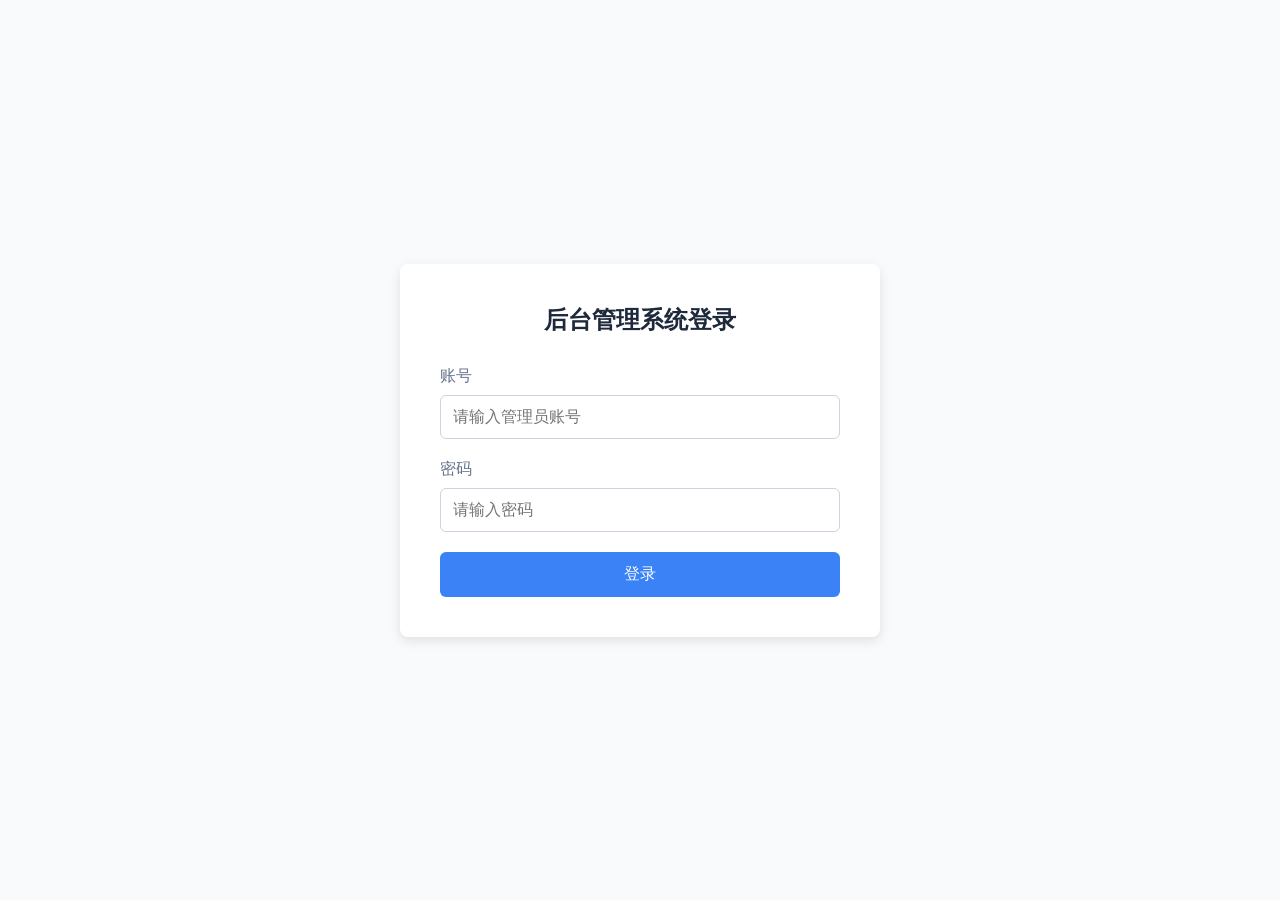
<file: dashboard/login.html>
<!DOCTYPE html>
<html lang="zh-CN">
<head>
    <meta charset="UTF-8">
    <meta name="viewport" content="width=device-width, initial-scale=1.0">
    <title>后台管理系统登录 - 学生成绩数据分析大屏</title>
    <link rel="icon" href="data:,">
    <link rel="stylesheet" href="assets/css/style.css">
    <style>
        body {
            background-color: var(--bg-color);
            display: flex;
            align-items: center;
            justify-content: center;
            height: 100vh;
            margin: 0;
        }
        .login-container {
            background-color: var(--panel-bg);
            padding: 40px;
            border-radius: 8px;
            box-shadow: 0 4px 12px rgba(0,0,0,0.1);
            width: 100%;
            max-width: 400px;
            text-align: center;
        }
        .login-container h1 {
            color: var(--text-color);
            margin-bottom: 30px;
            font-size: 24px;
        }
        .form-group {
            margin-bottom: 20px;
            text-align: left;
        }
        .form-group label {
            display: block;
            margin-bottom: 8px;
            color: #64748b;
        }
        .form-group input {
            width: 100%;
            padding: 12px;
            border: 1px solid var(--border-color);
            border-radius: 6px;
            box-sizing: border-box;
            font-size: 16px;
        }
        .login-btn {
            width: 100%;
            padding: 12px;
            background-color: var(--accent-color);
            color: white;
            border: none;
            border-radius: 6px;
            font-size: 16px;
            cursor: pointer;
            transition: background-color 0.3s;
        }
        .login-btn:hover {
            background-color: #2563eb;
        }
        .error-msg {
            color: var(--danger-color);
            margin-top: 15px;
            font-size: 14px;
            display: none;
        }
    </style>
</head>
<body>
    <div class="login-container">
        <h1>后台管理系统登录</h1>
        <form id="loginForm">
            <div class="form-group">
                <label for="username">账号</label>
                <input type="text" id="username" name="username" autocomplete="username" placeholder="请输入管理员账号" required>
            </div>
            <div class="form-group">
                <label for="password">密码</label>
                <input type="password" id="password" name="password" autocomplete="current-password" placeholder="请输入密码" required>
            </div>
            <button type="submit" class="login-btn">登录</button>
            <div id="errorMsg" class="error-msg"></div>
        </form>
    </div>

    <script src="assets/js/auth.js"></script>
    <script>
        document.addEventListener('DOMContentLoaded', () => {
            // Check if already logged in
            if (window.Auth.check()) {
                window.location.href = 'index.html';
                return;
            }

            const loginForm = document.getElementById('loginForm');
            const errorMsg = document.getElementById('errorMsg');
            const loginBtn = document.querySelector('.login-btn');

            loginForm.addEventListener('submit', async (e) => {
                e.preventDefault();
                const username = loginForm.username.value;
                const password = loginForm.password.value;

                loginBtn.textContent = '登录中...';
                loginBtn.disabled = true;
                errorMsg.style.display = 'none';

                const result = await window.Auth.login(username, password);

                if (result.success) {
                    window.location.href = 'index.html';
                } else {
                    errorMsg.textContent = result.message;
                    errorMsg.style.display = 'block';
                    loginBtn.textContent = '登录';
                    loginBtn.disabled = false;
                }
            });
        });
    </script>
</body>
</html>
</file>
<file: dashboard/assets/css/style.css>
:root {
    --bg-color: #f8fafc;
    --panel-bg: #ffffff;
    --text-color: #1e293b;
    --accent-color: #3b82f6;
    --border-color: #cbd5e1;
    --success-color: #10b981;
    --danger-color: #ef4444;
}

body {
    font-family: 'Segoe UI', Tahoma, Geneva, Verdana, sans-serif;
    background-color: var(--bg-color);
    color: var(--text-color);
    margin: 0;
    padding: 0;
    height: 100vh;
    display: flex;
    flex-direction: column;
}

.container {
    padding: 20px;
    height: 100%;
    box-sizing: border-box;
}

header {
    display: flex;
    justify-content: space-between;
    align-items: center;
    margin-bottom: 20px;
    padding-bottom: 10px;
    border-bottom: 2px solid var(--border-color);
}

h1 {
    margin: 0;
    font-size: 24px;
    color: #1e293b;
    font-weight: 700;
}

.grid-layout {
    display: grid;
    grid-template-columns: 1fr 3.5fr 1fr;
    gap: 20px;
    height: calc(100% - 70px);
}

.panel {
    display: flex;
    flex-direction: column;
    gap: 20px;
}

.card {
    background-color: var(--panel-bg);
    border-radius: 8px;
    padding: 15px;
    box-shadow: 0 4px 6px -1px rgba(0, 0, 0, 0.1), 0 2px 4px -1px rgba(0, 0, 0, 0.06);
    flex: 1;
    display: flex;
    flex-direction: column;
    border: 1px solid #e2e8f0;
}

.card h2 {
    margin-top: 0;
    font-size: 16px;
    color: #475569;
    margin-bottom: 10px;
    font-weight: 600;
    border-bottom: 1px solid #f1f5f9;
    padding-bottom: 8px;
}

.card-title-row {
    display: flex;
    align-items: center;
    justify-content: space-between;
    gap: 12px;
}

.card-title-row h2 {
    flex: 1;
    margin-bottom: 10px;
}

.card-action-btn,
.modal-close-btn {
    border: 1px solid #cbd5e1;
    background: #f8fafc;
    color: #334155;
    border-radius: 6px;
    padding: 6px 10px;
    font-size: 12px;
    cursor: pointer;
    transition: all 0.2s ease;
}

.card-action-btn:hover,
.modal-close-btn:hover {
    background: #e2e8f0;
}

.chart-container {
    flex: 1;
    min-height: 200px;
}

.chart-note {
    margin-top: 6px;
    font-size: 12px;
    line-height: 1.5;
    color: #94a3b8;
}

.search-box {
    position: relative;
    margin-bottom: 20px;
}

#studentSearch {
    width: 100%;
    padding: 12px;
    background-color: var(--panel-bg);
    border: 1px solid var(--border-color);
    border-radius: 6px;
    color: var(--text-color);
    font-size: 16px;
    box-shadow: 0 1px 2px 0 rgba(0, 0, 0, 0.05);
}

.search-results {
    position: absolute;
    top: 100%;
    left: 0;
    right: 0;
    background-color: var(--panel-bg);
    border: 1px solid var(--border-color);
    border-top: none;
    border-radius: 0 0 6px 6px;
    max-height: 200px;
    overflow-y: auto;
    z-index: 100;
    box-shadow: 0 4px 6px -1px rgba(0, 0, 0, 0.1);
}

.search-item {
    padding: 10px;
    cursor: pointer;
    border-bottom: 1px solid #f1f5f9;
}

.search-item:hover {
    background-color: #f1f5f9;
}

.student-detail {
    background-color: var(--panel-bg);
    padding: 20px;
    border-radius: 8px;
    flex: 1;
    display: flex;
    flex-direction: column;
    box-shadow: 0 4px 6px -1px rgba(0, 0, 0, 0.1);
    border: 1px solid #e2e8f0;
}

.student-header {
    display: flex;
    align-items: center;
    gap: 15px;
    margin-bottom: 20px;
}

.badge {
    background-color: var(--accent-color);
    padding: 4px 8px;
    border-radius: 4px;
    font-size: 14px;
    color: white;
    font-weight: 600;
}

.stats-cards {
    display: grid;
    grid-template-columns: repeat(5, 1fr);
    gap: 10px;
    margin-bottom: 20px;
}

.stat-card {
    background-color: #f8fafc;
    padding: 10px;
    border-radius: 6px;
    text-align: center;
    border: 1px solid #e2e8f0;
}

.stat-card h3 {
    margin: 0;
    font-size: 12px;
    color: #64748b;
    font-weight: 600;
}

.stat-card p {
    margin: 5px 0 0;
    font-size: 18px;
    font-weight: bold;
    color: #0f172a;
}

.rank-list {
    list-style: none;
    padding: 0;
    margin: 0;
}

.rank-item {
    display: flex;
    justify-content: space-between;
    padding: 8px 0;
    border-bottom: 1px solid #f1f5f9;
}

.rank-item span:last-child {
    font-weight: bold;
}

.positive { color: var(--danger-color); font-weight: bold; } /* Rise = Red */
.negative { color: var(--success-color); font-weight: bold; } /* Fall = Green */

.welcome-msg {
    text-align: center;
    padding-top: 100px;
    color: #64748b;
}

.large-card {
    flex: 2;
    margin-top: 20px;
    border: none;
    box-shadow: none;
    padding: 0;
}

.hidden {
    display: none !important;
}

.modal-overlay {
    position: fixed;
    inset: 0;
    background: rgba(15, 23, 42, 0.6);
    display: flex;
    align-items: center;
    justify-content: center;
    z-index: 1000;
    padding: 24px;
    box-sizing: border-box;
}

.modal-card {
    width: min(1200px, 92vw);
    max-height: 88vh;
    background: #ffffff;
    border-radius: 12px;
    box-shadow: 0 25px 50px -12px rgba(15, 23, 42, 0.35);
    display: flex;
    flex-direction: column;
    overflow: hidden;
}

.modal-header {
    display: flex;
    align-items: center;
    justify-content: space-between;
    gap: 16px;
    padding: 18px 20px;
    border-bottom: 1px solid #e2e8f0;
}

.modal-header h2 {
    margin: 0;
    font-size: 20px;
    color: #0f172a;
}

.modal-chart {
    width: 100%;
    height: min(70vh, 720px);
    padding: 16px 20px 20px;
    box-sizing: border-box;
}

.modal-detail {
    padding: 20px;
    overflow: auto;
    max-height: calc(88vh - 72px);
}

.rank-class-grid {
    display: grid;
    grid-template-columns: repeat(auto-fit, minmax(260px, 1fr));
    gap: 16px;
}

.rank-class-card {
    background: #f8fafc;
    border: 1px solid #e2e8f0;
    border-radius: 10px;
    padding: 14px;
}

.rank-class-card h3 {
    margin: 0 0 10px;
    font-size: 15px;
    color: #1e293b;
}

.rank-class-card ul {
    list-style: none;
    padding: 0;
    margin: 0;
}

.rank-class-card li {
    display: flex;
    justify-content: space-between;
    gap: 10px;
    padding: 6px 0;
    border-bottom: 1px dashed #dbe4ee;
    font-size: 13px;
}

.rank-class-card li:last-child {
    border-bottom: none;
}

.rank-class-empty {
    color: #64748b;
    font-size: 13px;
}
</file>
